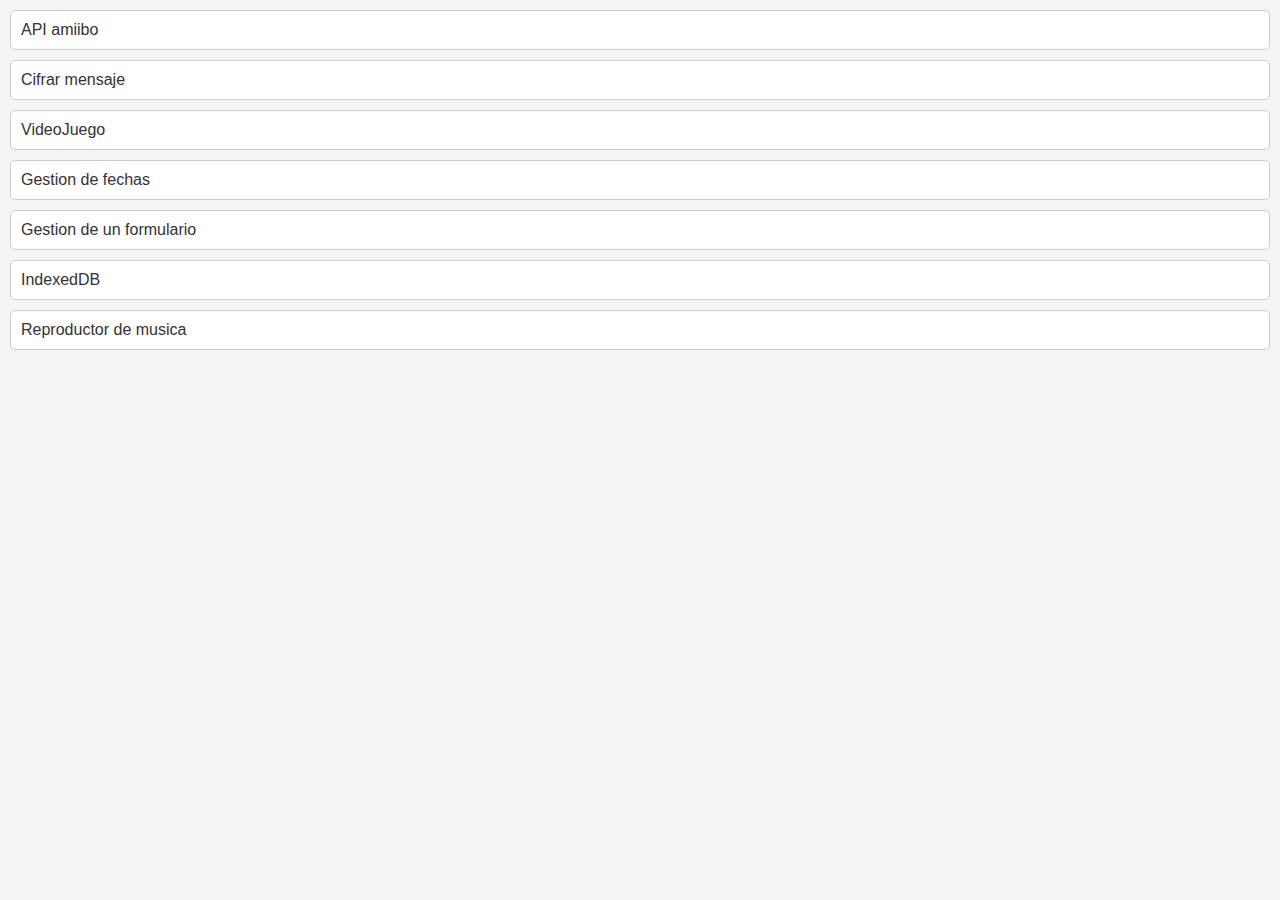
<file: index.html>
<!DOCTYPE html>
<html lang="en">
<head>
    <meta charset="UTF-8">
    <meta name="viewport" content="width=device-width, initial-scale=1.0">
    <title>Tarea Obligatoria</title>
    <link rel="stylesheet" href="css.css">
</head>
<body>
    <a href="API Amiibo/index.html">API amiibo</a>
    <a href="CifrarMensaje/index.html">Cifrar mensaje</a>
    <a href="El-juego-Breakout/inicio.html">VideoJuego</a>
    <a href="Gestion de fechas/index.html">Gestion de fechas</a>
    <a href="Gestion de un formulario registro/index.html">Gestion de un formulario</a>
    <a href="IndexeDB/index.html">IndexedDB</a>
    <a href="Reproductor/index.html">Reproductor de musica</a>
</body>
</html>
</file>
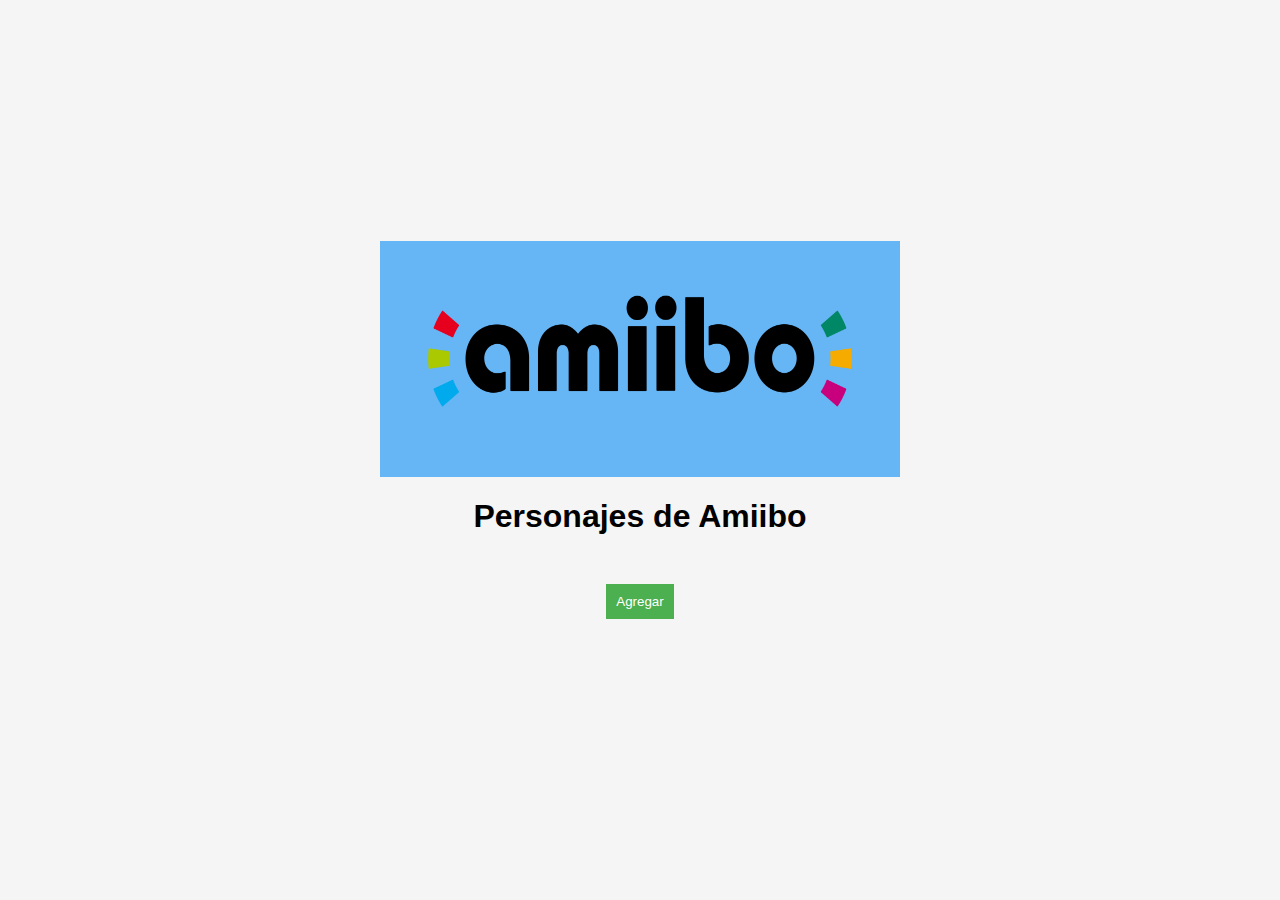
<file: API Amiibo/index.html>
<!DOCTYPE html>
<html lang="es">
<head>
    <meta charset="UTF-8">
    <meta name="viewport" content="width=device-width, initial-scale=1.0">
    <title>Amiibo App</title>
    <link rel="stylesheet" href="css.css">
    <script src="script.js" defer></script>
</head>
<body>
    <header>
        <img src="Amiibo.jpg" class="head">
    </header>
    <h1>Personajes de Amiibo</h1>
    <form id="amiiboForm">
        <button type="submit">Agregar</button>
    </form>
    <ul id="amiiboList"></ul>
</body>
</html>
</file>
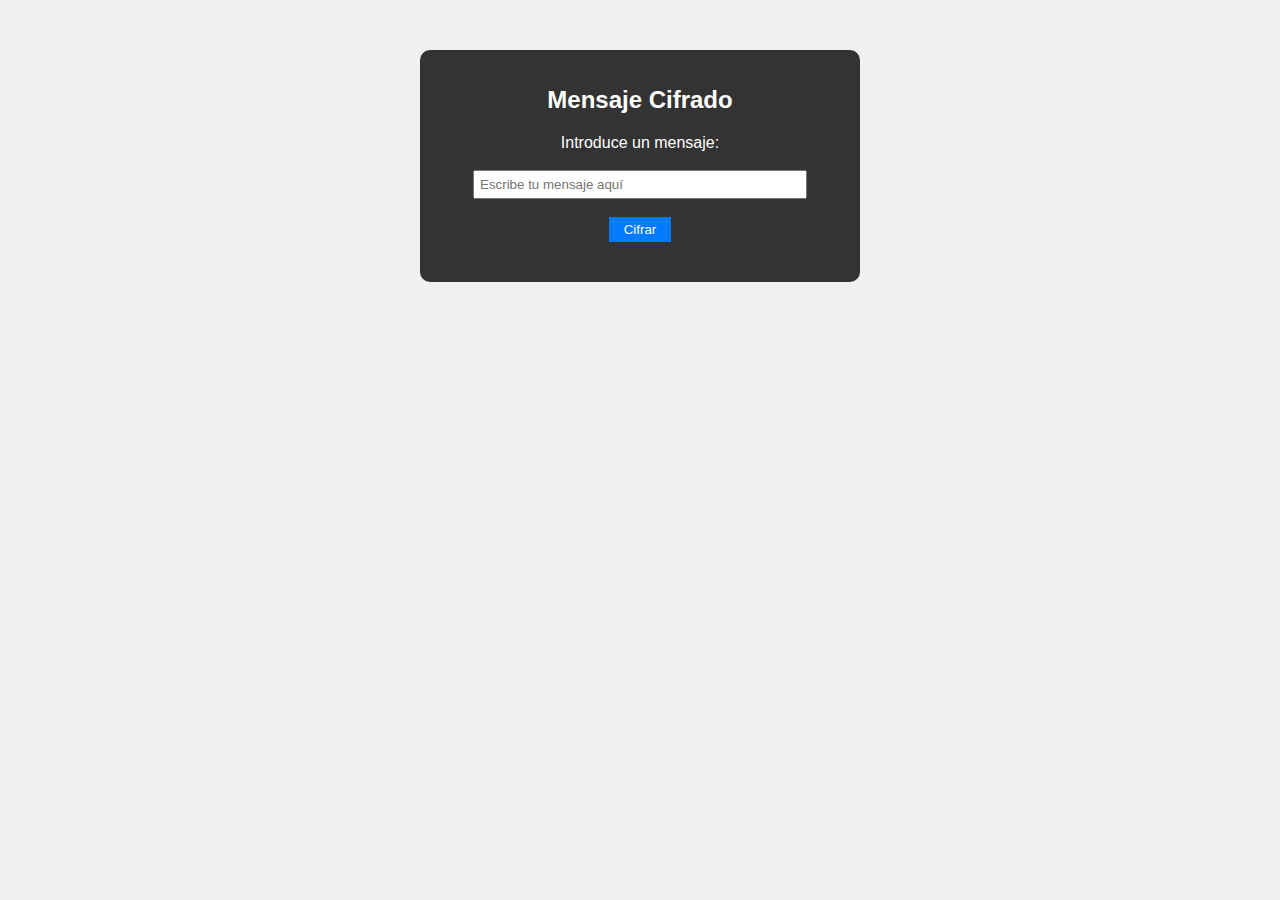
<file: CifrarMensaje/index.html>
<!DOCTYPE html>
<html lang="en">
<head>
    <meta charset="UTF-8">
    <meta name="viewport" content="width=device-width, initial-scale=1.0">
    <title>Mensaje Cifrado</title>
    <link rel="stylesheet" href="style.css">
    <script src="script.js"></script>
</head>
<body>
    <div class="container">
        <h1>Mensaje Cifrado</h1>
        <div class="input-container">
            <label for="inputText">Introduce un mensaje:</label>
            <br>
            <br>
            <input type="text" id="inputText" placeholder="Escribe tu mensaje aquí">
            <br>
            <br>
            <button onclick="cifrarMensaje()">Cifrar</button>
        </div>
        <div class="output-container">
            <p>Texto cifrado:</p>
            <p id="outputText"></p>    
        </div>
    </div>
</body>
</html>
</file>
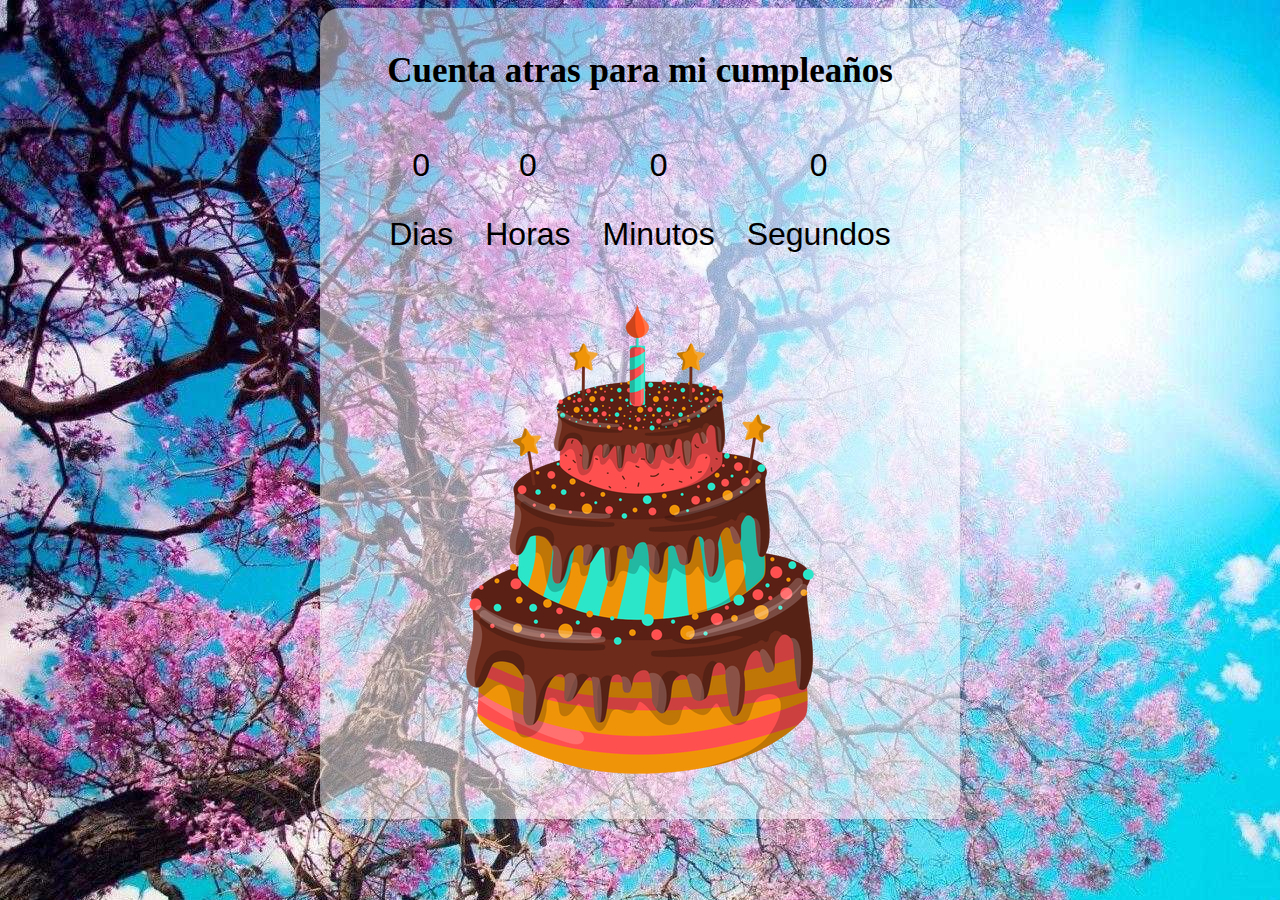
<file: Gestion de fechas/index.html>
<!DOCTYPE html>
<html lang="en">
<head>
    <meta charset="UTF-8">
    <meta name="viewport" content="width=device-width, initial-scale=1.0">
    <title>Gestión de fechas</title>
    <link rel="stylesheet" href="css.css">
    <script src="script.js"></script>
</head>
<body>
    <div class="container">
        <div class="countdown">
            <h1>Cuenta atras para mi cumpleaños</h1>
            <div id="countdown-timer">
                <div>
                    <p id="days">0</p>
                    <span>Dias</span>
                </div>

                <div>
                    <p id="hours">0</p>
                    <span>Horas</span>
                </div>

                <div>
                    <p id="minutes">0</p>
                    <span>Minutos</span>
                </div>

                <div>
                    <p id="seconds">0</p>
                    <span>Segundos</span>
                </div>
            </div>
        </div>
        <div class="images-background">
            <img src="imagenes/tarta.png" id="upcoming-image">
        </div>
    </div>
</body>
</html>
</file>
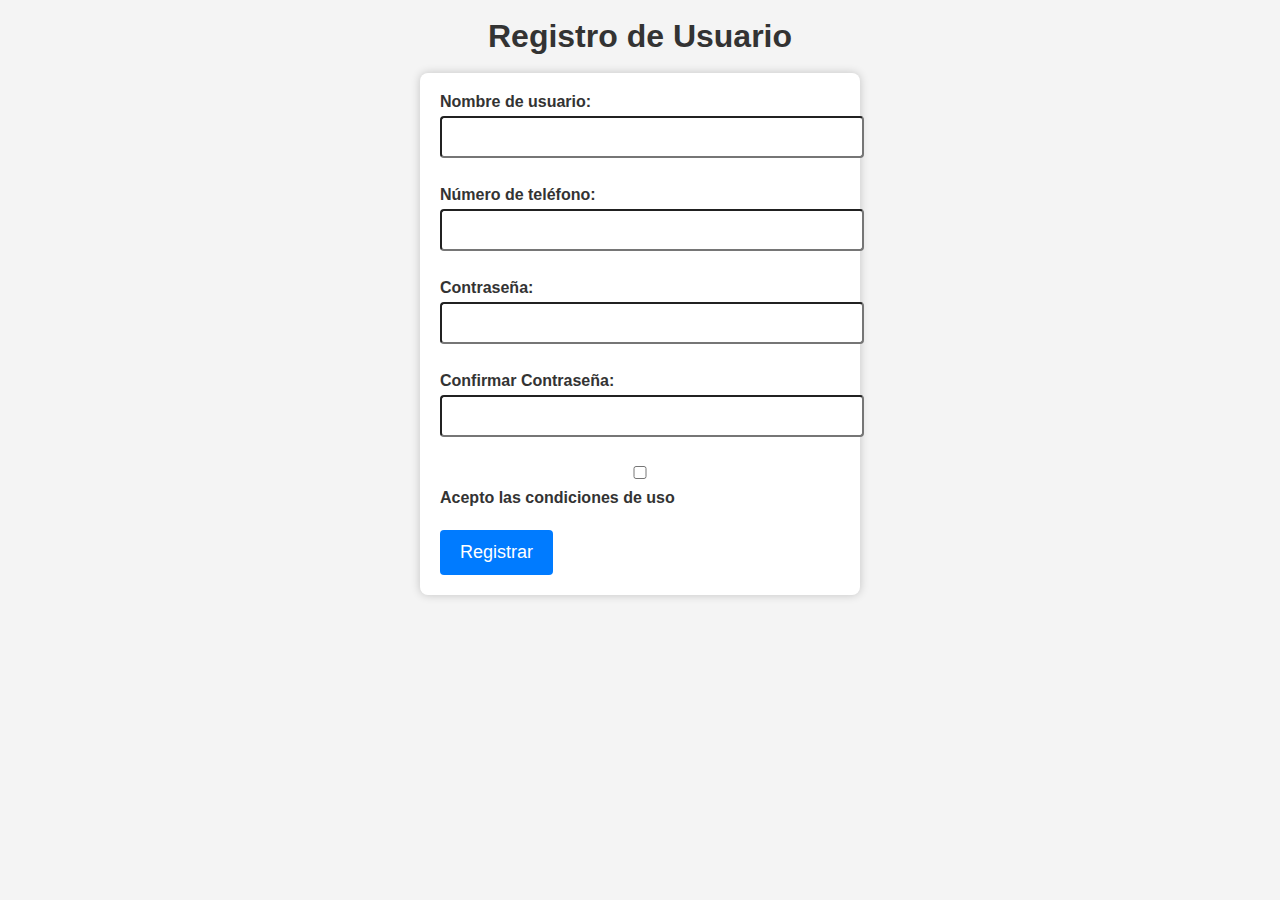
<file: Gestion de un formulario registro/index.html>
<!DOCTYPE html>
<html lang="en">
<head>
    <meta charset="UTF-8">
    <meta name="viewport" content="width=device-width, initial-scale=1.0">
    <link rel="stylesheet" href="css.css">
    <script src="script.js" defer></script>
    <title>Gestión de formulario</title>
</head>
<body>
    <br>
    <h1>Registro de Usuario</h1>
    <br>
    <form id="registroForm">
        <div>
            <label for="nombre">Nombre de usuario:</label>
            <input type="text" id="nombre" name="nombre" required>
        </div>
        <br>
        <div>
            <label for="telefono">Número de teléfono:</label>
            <input type="text" id="telefono" name="telefono" pattern="[0-9]{9}" required>
        </div>
        <br>
        <div>
            <label for="contrasena">Contraseña:</label>
            <input type="password" id="contrasena" name="contrasena" required>
        </div>
        <br>
        <div>
            <label for="confirmarContrasena">Confirmar Contraseña:</label>
            <input type="password" id="confirmarContrasena" name="confirmarContrasena" required>
        </div>
        <br>
        <div>
            <input type="checkbox" id="aceptarCondiciones" name="aceptarCondiciones" required>
            <label for="aceptarCondiciones">Acepto las condiciones de uso</label>
        </div>
        <br>
        <div>
            <button type="submit" id="registrarBtn">Registrar</button>
        </div>
    </form>
</body>
</html>
</file>
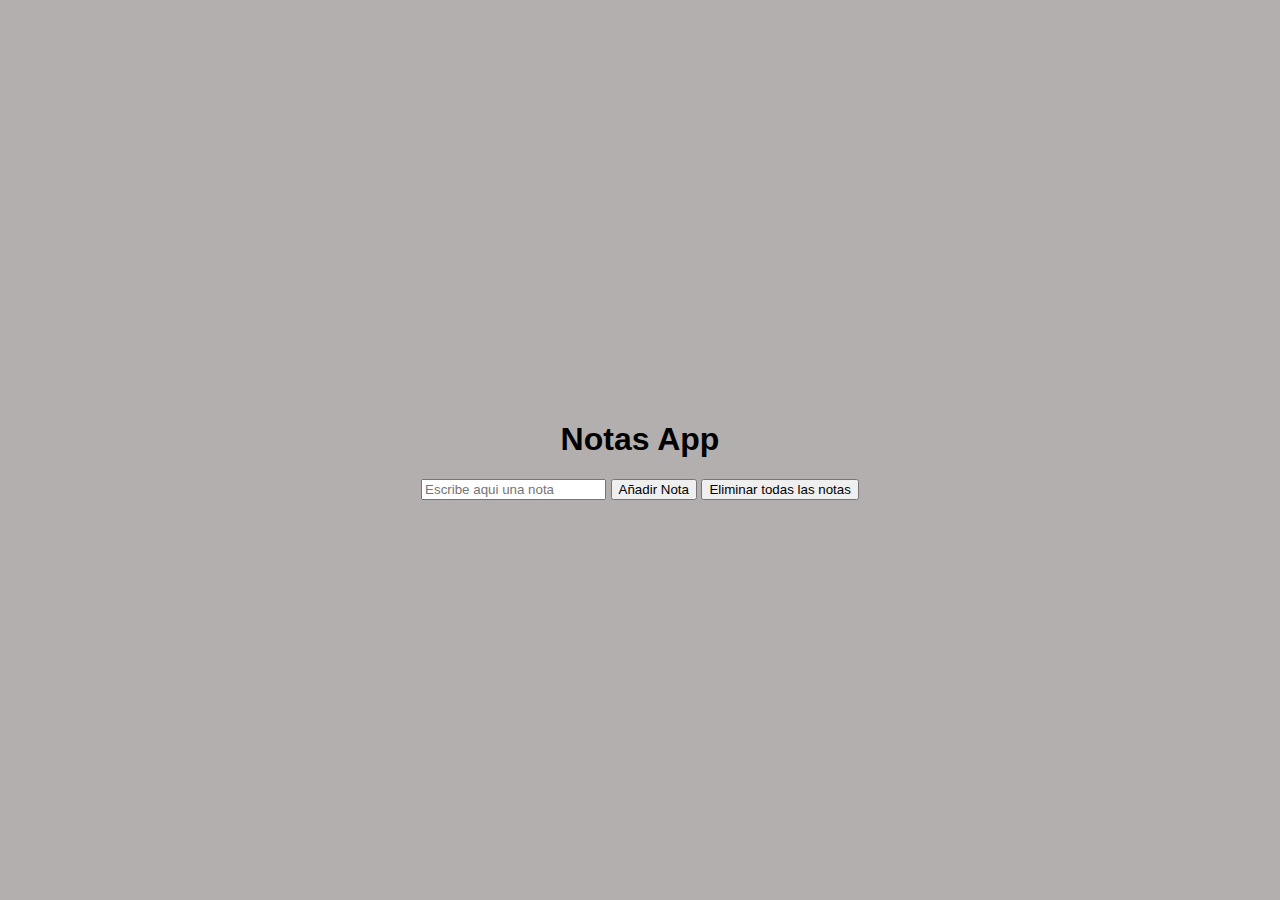
<file: IndexeDB/index.html>
<!DOCTYPE html>
<html lang="en">
<head>
    <meta charset="UTF-8">
    <meta name="viewport" content="width=device-width, initial-scale=1.0">
    <title>Notas App</title>
    <link rel="stylesheet" href="css.css">
    <script src="script.js" defer></script>
</head>
<body>
    <div class="container">
        <h1>Notas App</h1>
        <div id="note-container"></div>
        <div>
            <input type="text" id="note-input" placeholder="Escribe aqui una nota">
            <button onclick="addNote()">Añadir Nota</button>
            <button onclick="deleteAllNotes()">Eliminar todas las notas</button>
        </div>
    </div>
</body>
</html>
</file>
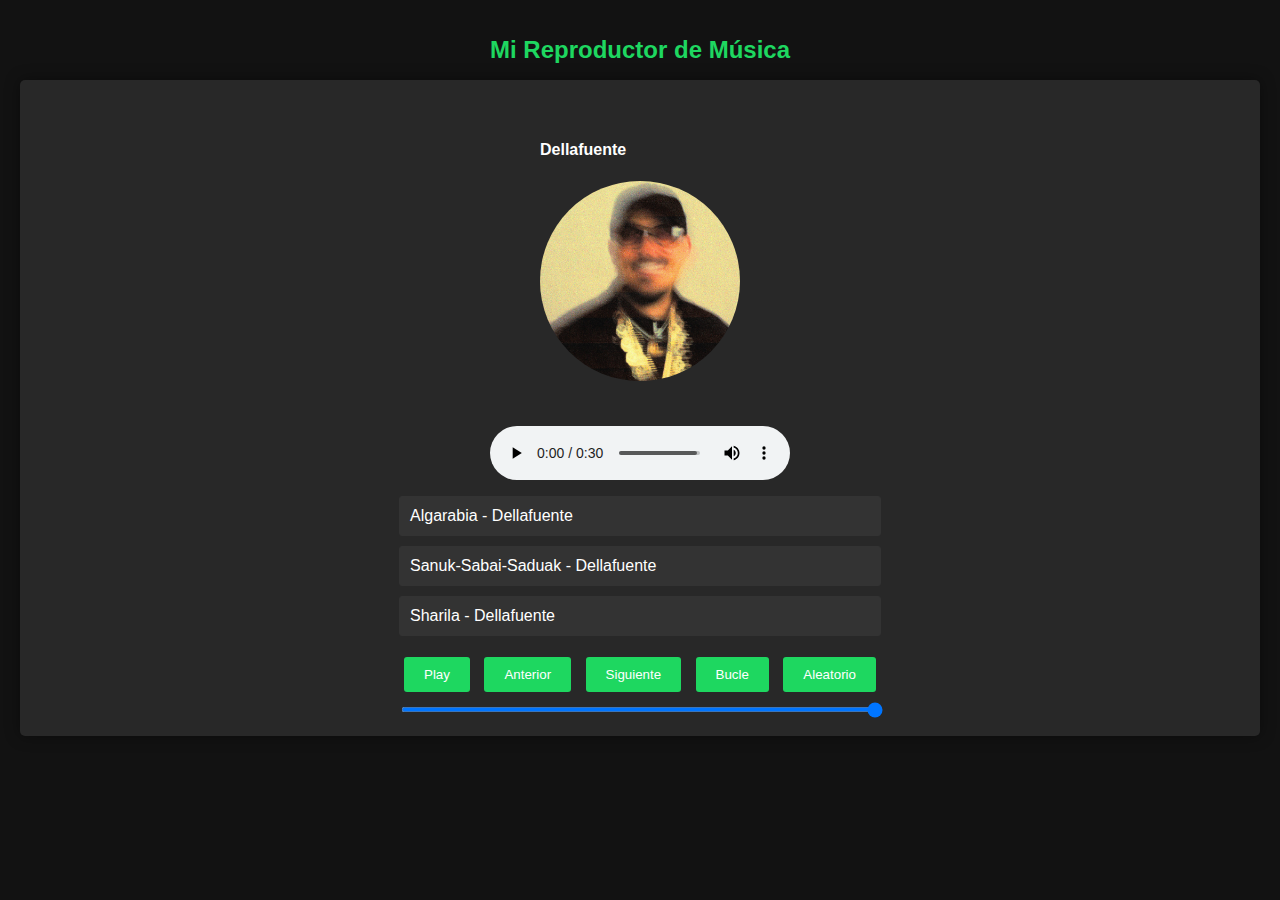
<file: Reproductor/index.html>
<!DOCTYPE html>
<html lang="en">
<head>
    <meta charset="UTF-8">
    <meta name="viewport" content="width=device-width, initial-scale=1.0">
    <title>Reproductor de música</title>
    <link rel="stylesheet" type="text/css" href="css.css">
    <script src="script.js"></script>
</head>
<body>
    <div id="container">
        <h1>Mi Reproductor de Música</h1>
        <div id="player">
            <div id="artist-photo">
                <h4>Dellafuente<h4>
                <img src="Dellafuente.PNG" alt="Dellafuente">
            </div>
            <audio id="music-player" controls>
                <source src="algarabia.mp3" type="audio/mpeg">
                <source src="sanuk-sabai-saduak.mp3" type="audio/mpeg">
                <source src="sharila.mp3" type="audio/mpeg">
            </audio>
            <div id="controls">
                <ul id="playlist">
                    <li data-src="algarabia.mp3">Algarabia - Dellafuente</li>
                    <li data-src="sanuk-sabai-saduak.mp3">Sanuk-Sabai-Saduak - Dellafuente</li>
                    <li data-src="sharila.mp3">Sharila - Dellafuente</li>
                </ul>
                <div>
                    <button id="play-pause">Play</button>
                    <button id="previous">Anterior</button>
                    <button id="next">Siguiente</button>
                    <button id="loop">Bucle</button>
                    <button id="random">Aleatorio</button>
                </div>
                <input id="volume" type="range" min="0" max="1" step="0.1" value="1">
            </div>
        </div>
    </div>
</body>
</html>
</file>
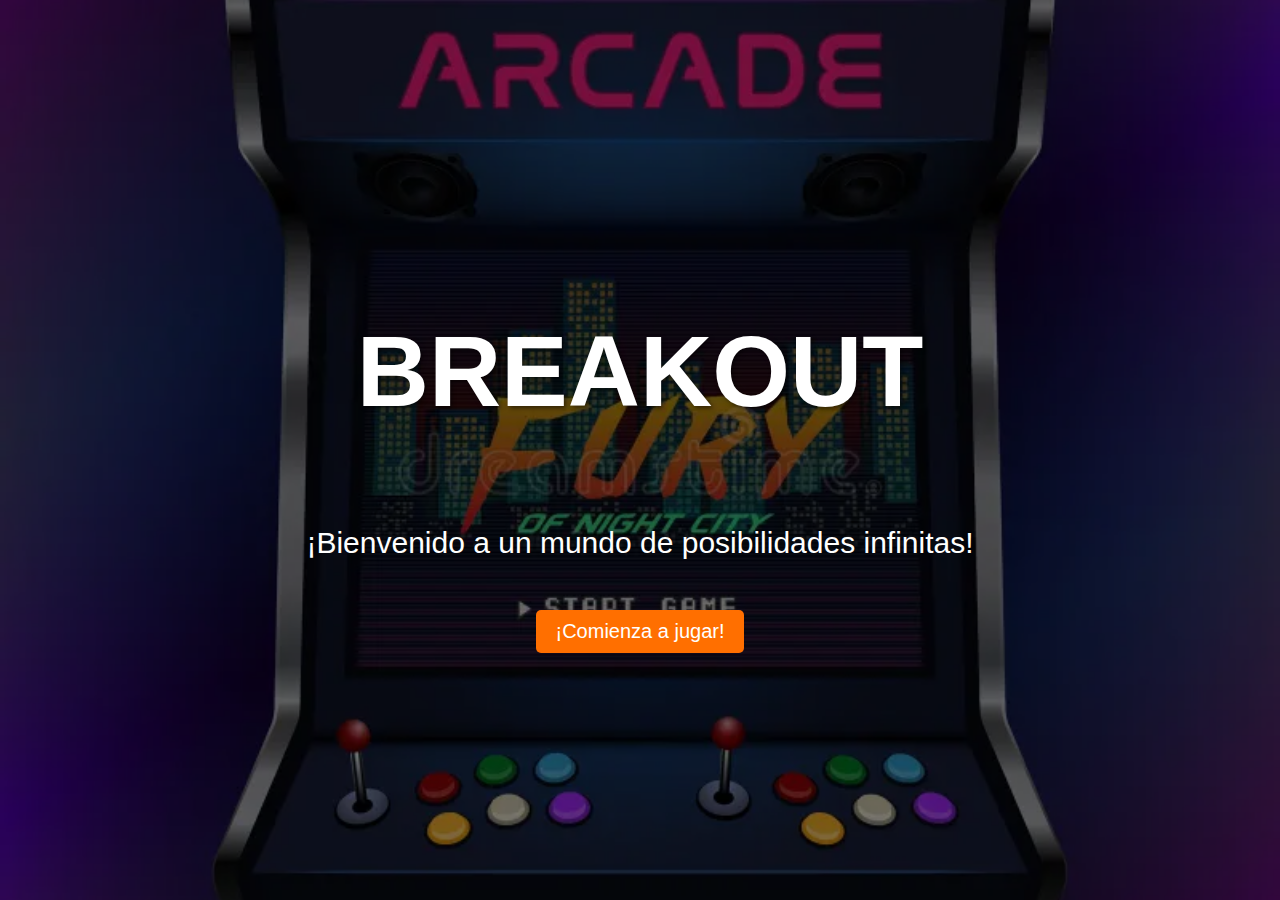
<file: El-juego-Breakout/inicio.html>
<!DOCTYPE html>
<html lang="en">
<head>
    <meta charset="UTF-8">
    <meta name="viewport" content="width=device-width, initial-scale=1.0">
    <title>Pantalla de inicio</title>
    <style>

    @import url('https://fonts.cdnfonts.com/css/arcadia');
        /* Estilos CSS */
        body {
          font-family: arcadia, sans-serif;
          margin: 0;
          padding: 0;
          background-image: url('./imagnes/fondo.jpg');
          background-size: cover;
          background-position: center;
          background-repeat: no-repeat;
        }
        .container {
          display: flex;
          flex-direction: column;
          justify-content: center;
          align-items: center;
          height: 100vh;
          background-color: rgba(0, 0, 0, 0.5); /* Agrega transparencia para mejorar la legibilidad */
        }
        
        h1 {
          font-size: 100px;
          color: #fff;
          text-shadow: 2px 2px 4px rgba(0, 0, 0, 0.5);
        }
        
        p {
          font-size: 30px;
          color: #fff;
          margin-bottom: 50px;
        }
        
        .button {
          display: inline-block;
          padding: 10px 20px;
          background-color: #ff6f00;
          color: #fff;
          text-decoration: none;
          border-radius: 5px;
          font-size: 20px;
          transition: background-color 0.3s ease;
          animation: pulse 2s infinite; 
        }
        
        @keyframes pulse {
          0% {
            transform: scale(1);
          }
          50% {
            transform: scale(1.2);
          }
          100% {
            transform: scale(1);
          }
        }
      </style>
    </head>
    <body>
      <div class="Principal">
      <div class="container">
        <h1>BREAKOUT</h1>
        <p>¡Bienvenido a un mundo de posibilidades infinitas!</p>
        <a class="button" href="index.html">¡Comienza a jugar!</a>
      </div>
    </div>
    </body>
</html>
</file>
<file: css.css>
body {
    font-family: Arial, sans-serif;
    background-color: #f4f4f4;
    margin: 0;
    padding: 0;
}

a {
    display: block;
    padding: 10px;
    margin: 10px;
    text-decoration: none;
    color: #333;
    background-color: #fff;
    border: 1px solid #ccc;
    border-radius: 5px;
    transition: background-color 0.3s;
}

a:hover {
    background-color: #f0f0f0;
}
</file>
<file: API Amiibo/css.css>
body {
  font-family: 'Arial', sans-serif;
  background-color: #f5f5f5;
  margin: 0;
  padding: 0;
  display: flex;
  flex-direction: column;
  align-items: center;
  justify-content: center;
  height: 100vh;
}

header {
  background-color: #66b5f5;
  color: white;
  padding: 10px;
  text-align: center;
  font-size: 24px;
}
.head{
  width: 500px;
  height: 200px;
}

form {
  margin-top: 20px;
  display: flex;
  flex-direction: column;
  align-items: center;
}

label {
  margin-bottom: 5px;
}

input {
  padding: 8px;
  margin-bottom: 10px;
  width: 200px;
  box-sizing: border-box;
}

button {
  padding: 10px;
  background-color: #4CAF50;
  color: white;
  border: none;
  cursor: pointer;
  margin: 8px;
}

button:hover {
  background-color: #034906;
}

#amiiboList {
  display: flex;
  flex-wrap: wrap;
  justify-content: center;
}

.amiibo-container {
  margin: 10px;
  padding: 15px;
  background-color: white;
  border-radius: 5px;
  box-shadow: 0 4px 8px rgba(0, 0, 0, 0.1);
  text-align: center;
}

img {
  width: 150px;
  height: 150px;
  margin-bottom: 10px;
}

.amiibo-info {
  text-align: center;
  margin-bottom: 10px;
}
</file>
<file: CifrarMensaje/style.css>
body {
    font-family: Arial, sans-serif;
    background-color: #f0f0f0;
    margin: 0;
    padding: 0;
}

.container {
    text-align: center;
    background-color: #333;
    color: white;
    padding: 20px;
    border-radius: 10px;
    max-width: 400px;
    margin: 0 auto;
    margin-top: 50px;
}

h1 {
    font-size: 24px;
    margin-bottom: 20px;
}

.input-container {
    margin-bottom: 20px;
}

input {
    padding: 5px;
    width: 80%;
}

button {
    padding: 5px 15px;
    background-color: #007bff;
    color: white;
    border: none;
    cursor: pointer;
}

button:hover {
    background-color: #0056b3;
}

.output-container {
    display: none;
    margin-top: 20px;
}

p {
    font-size: 18px;
}
</file>
<file: Gestion de fechas/css.css>
body{
    font-family:Arial, Helvetica, sans-serif ;
    background-image: url(imagenes/primavera.jpg);
    text-align: center;
}

h1{
    font-size: 35px;
    font-family: Cambria, Cochin, Georgia, Times, 'Times New Roman', serif;
}

.container {
    max-width: 600px;
    margin: 0 auto;
    padding: 20px;
    background-color: rgba(255, 255, 255, 0.479);
    box-shadow: 0 0 10px rgba(0, 0, 0, 0.1);
    border-radius: 20px;
}

.countdown {
    margin-bottom: 30px;
}

#countdown-timer {
    display: flex;
    justify-content: center;
    align-items: center;
    font-size: 2em;
}

span{
    margin: 0.5em;
}
</file>
<file: Gestion de un formulario registro/css.css>
*{
    margin: 0;
    padding: 0;
}
.success{
    border: solid 3px green;
  }
  
  .error{
    border: solid 2px red;
  }
  
  body {
    font-family: Arial, sans-serif;
    background-color: #f4f4f4;
    
}
h1 {
    text-align: center;
    color: #333;
}

label {
    display: block;
    font-weight: bold;
    margin-bottom: 5px;
    color: #333;
}
input[type="text"],
input[type="password"],
input[type="checkbox"] {
    width: 100%;
    padding: 10px;
    margin-bottom: 10px;
    border-radius: 4px;
    font-size: 16px;
}
button[type="submit"] {
    background-color: #007bff;
    color: #fff;
    border: none;
    padding: 12px 20px;
    border-radius: 4px;
    font-size: 18px;
    cursor: pointer;
}

button[type="submit"]:hover {
    background-color: #0056b3;
}
#registroForm {
    max-width: 400px;
    margin: 0 auto;
    background-color: #fff;
    padding: 20px;
    border-radius: 8px;
    box-shadow: 0 0 10px rgba(0, 0, 0, 0.2);
}
</file>
<file: IndexeDB/css.css>
body {
    font-family: 'Arial', sans-serif;
    background-color: #b4afaf;
    margin: 0;
    display: flex;
    justify-content: center;
    align-items: center;
    height: 100vh;
}

.container {
    text-align: center;
    width: 80%;
}

.note {
    background-color: white;
    border: 1px solid #000000;
    margin: 10px;
    padding: 10px;
    position: relative;
    font-size: 15px;
}

.delete-button {
    position: absolute;
    top: 5px;
    right: 5px;
    cursor: pointer;
    color: #ff0000;
    border: none;
    background: none;
    font-size: 14px;
}
</file>
<file: Reproductor/css.css>
body{
    margin: 0;
    padding: 0;
    background-color: #121212;
}

/* Estilos para el contenedor del reproductor */
#container {
    background-color: #121212;
    color: #fff;
    font-family: Arial, sans-serif;
    text-align: center;
    padding: 20px;
}

/* Estilos para el reproductor de música */
#player {
    background-color: #282828;
    padding: 20px;
    border-radius: 5px;
    box-shadow: 0px 0px 15px rgba(0, 0, 0, 0.4);
    text-align: left;
    display: flex;
    flex-direction: column;
    align-items: center;
}

#artist-photo {
    margin: 20px 0;
}

#artist-photo img {
    max-width: 200px;
    border-radius: 50%;
}

/* Estilos para el título */
h1 {
    color: #1ED760;
    font-size: 24px;
}

/* Estilos para la lista de reproducción */
ul#playlist {
    list-style-type: none;
    padding: 0;
}

ul#playlist li {
    cursor: pointer;
    padding: 10px;
    border: 1px solid #333;
    margin: 10px 0;
    background-color: #333;
    color: #fff;
    border-radius: 3px;
}

/* Estilos para los botones de reproducción */
button {
    background-color: #1ED760;
    color: #fff;
    border: none;
    padding: 10px 20px;
    margin: 5px;
    cursor: pointer;
    border-radius: 3px;
}

button:hover {
    background-color: #1DB954;
}

/* Estilos para la barra de volumen */
input[type="range"] {
    width: 100%;
    height: 5px;
    margin-top: 10px;
    background-color: #1ED760;
}

input[type="range"]::-webkit-slider-thumb {
    -webkit-appearance: none;
    width: 15px;
    height: 15px;
    background-color: #1ED760;
    border: 2px solid #fff;
    border-radius: 50%;
}

/* Estilos para los botones de reproducción específicos */
button#play-pause {
    background-color: #1ED760;
}

button#loop {
    background-color: #1ED760;
}

button#random {
    background-color: #1ED760;
}

/* Estilos para la imagen del artista */
#artist-photo img {
    max-width: 200px;
    border-radius: 50%;
    transition: transform 2s linear;
}

/* Agregar animación de rotación */
#artist-photo img.rotate {
    transform: rotate(360deg);
}
</file>
